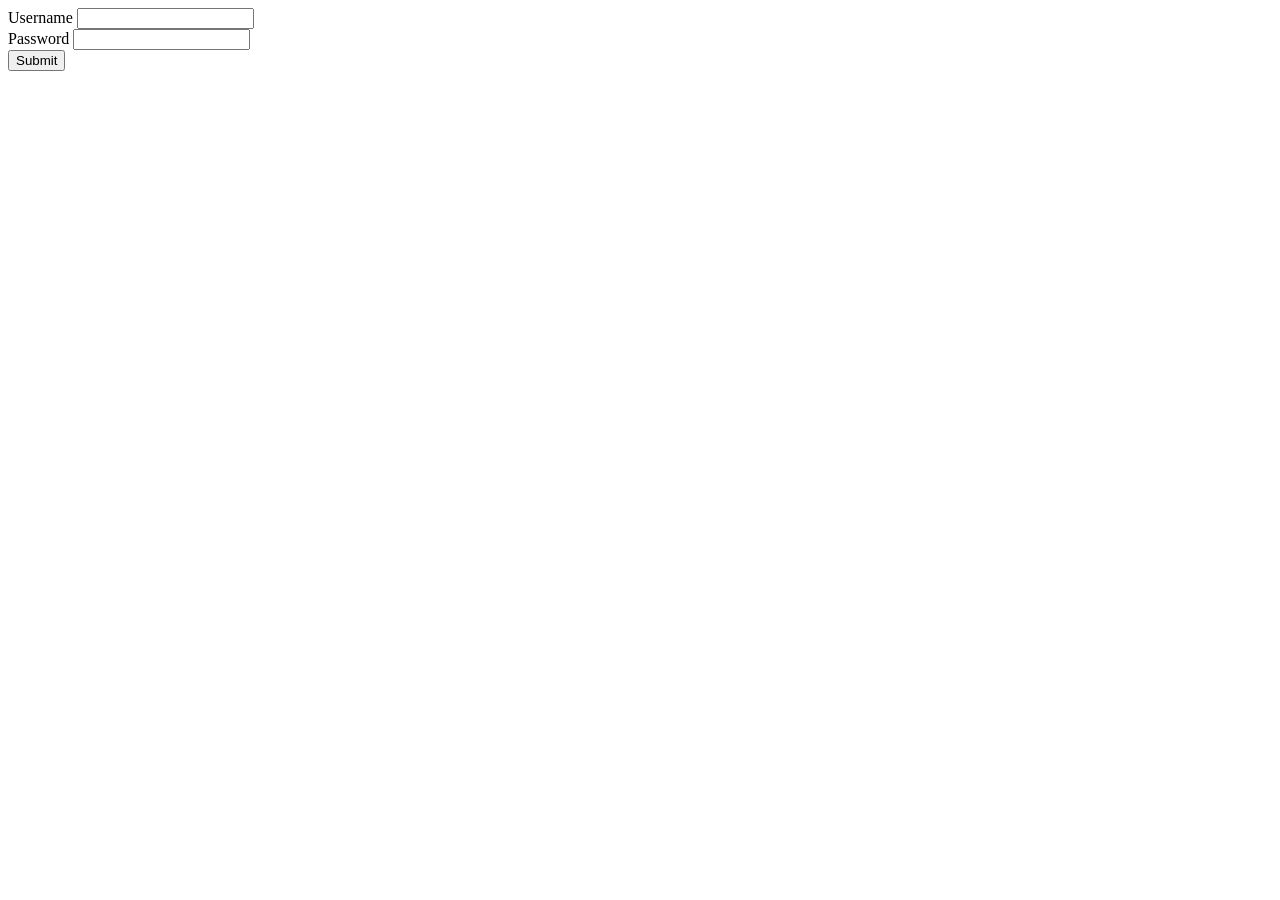
<file: Day 2/Challenge.html>
<!DOCTYPE html>
<html>
    <head>
        <title>
            BRIMO
        </title>
    </head>
    <body>
        <form action="">
            Username <input type="text" name="" id="username">
            <br>
            Password <input type="password" name="" id="password">
            <br>
            <input type="button" id="submit" value="Submit">
        </form>
        <script>
            var email = "rinaldi@lmsbflp.com";
            var lama = "password";
            document.getElementById("submit").addEventListener("click", function(pass, user, hasil){
                pass = document.getElementById("password").value;
                user = document.getElementById("username").value
                if(pass == lama && user == email){
                    window.location.href = "C:/Rinaldi/BRI/Bootcamp/Golang/Day%201/Assigment%201.html"
                    alert("Sukses")
                }else{
                    window.location.href = "https://www.google.com"
                    alert("Gagal")
                }
            })
        </script>
    </body>
</html>
</file>
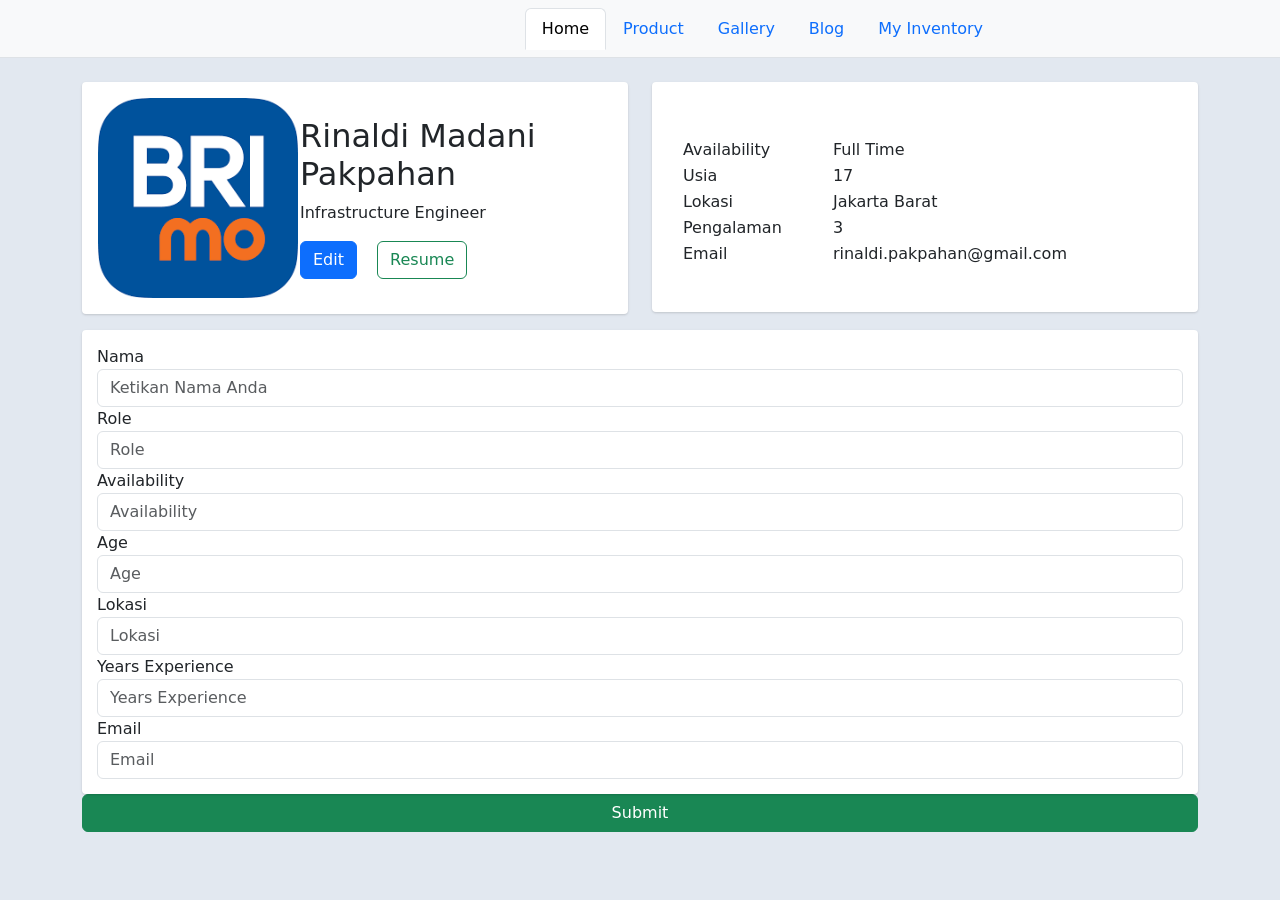
<file: Day 3/Assiigment 2.html>
<!DOCTYPE html>
<html>
    <head>
        <title>BRIMO</title>
        <link href="https://cdn.jsdelivr.net/npm/bootstrap@5.1.3/dist/css/bootstrap.min.css" rel="stylesheet" integrity="sha384-1BmE4kWBq78iYhFldvKuhfTAU6auU8tT94WrHftjDbrCEXSU1oBoqyl2QvZ6jIW3" crossorigin="anonymous">
        <script src="https://cdn.jsdelivr.net/npm/bootstrap@5.1.3/dist/js/bootstrap.bundle.min.js" integrity="sha384-ka7Sk0Gln4gmtz2MlQnikT1wXgYsOg+OMhuP+IlRH9sENBO0LRn5q+8nbTov4+1p" crossorigin="anonymous"></script>
        <link rel="stylesheet" type="text/css" href="syle.css">
    </head>
    <body>
        <ul class="navbar navbar-expand-lg navbar-light bg-light nav justify-content-end nav-tabs" style="padding-right: 280px;">
            <li class="nav-item">
                <a class="nav-link active" aria-current="page" href="Challenge.html">Home</a>
              </li>
              <li class="nav-item">
                <a class="nav-link" href="Challenge.html">Product</a>
              </li>
              <li class="nav-item">
                <a class="nav-link" href="#">Gallery</a>
              </li>
              <li class="nav-item">
                <a class="nav-link" href="#">Blog</a>
              </li>
              <li class="nav-item">
                <a class="nav-link" href="#">My Inventory</a>
              </li>
        </ul>
        <br>
        <div class="container">
            <div class="row">
                <div class="col-md-6 mb-3">
                    <div class="card">
                        <table>
                            <tr>
                                <td>
                                    <img src="BRIMO.png" alt="BRIMO" width="200" height="200">
                                </td>
                                <td>
                                    <H2 id="name">Rinaldi Madani Pakpahan</H2>
                                    <p id="rols">Infrastructure Engineer</p>
                                    <button class="btn btn-primary"  data-toggle="modal" data-target="#form" id="edit" type="button" style="margin-right: 15px;">Edit</button>                                      
                                    <button class="btn btn-outline-success" type="button">Resume</button>
                                </td>
                            </tr>
                        </table>
                    </div>
                </div>
                <div class="col-md-6 mb-3">
                    <div class="card" style="padding-top: 55px; padding-bottom: 45px; padding-left: 30px;">
                        <table>
                            <tr>
                                <td>Availability</td>
                                <td id="avai">Full Time</td>
                            </tr>
                            <tr>
                                <td>Usia</td>
                                <td id="usai">17</td>
                            </tr>
                            <tr>
                                <td>Lokasi</td>
                                <td id="lok">Jakarta Barat</td>
                            </tr>
                            <tr>
                                <td>Pengalaman</td>
                                <td id="expe">3</td>
                            </tr>
                            <tr>
                                <td>Email</td>
                                <td id="mail">rinaldi.pakpahan@gmail.com</td>
                            </tr>
                        </table>
                    </div>
                </div>
            </div>
            <div class="card">
                <div class="form-group">
                    <label for="nama">Nama</label>
                    <input type="text" class="form-control" id="nama" placeholder="Ketikan Nama Anda">
                </div>
                <div class="form-group">
                    <label for="role">Role</label>
                    <input type="text" class="form-control" id="role" placeholder="Role">
                </div>
                <div class="form-group">
                    <label for="availability">Availability</label>
                    <input type="text" class="form-control" id="availability" placeholder="Availability">
                    </div>
                    <div class="form-group">
                    <label for="age">Age</label>
                    <input type="text" class="form-control" id="age" placeholder="Age">
                    </div>
                    <div class="form-group">
                        <label for="Lokasi">Lokasi</label>
                        <input type="text" class="form-control" id="Lokasi" placeholder="Lokasi">
                    </div>
                    <div class="form-group">
                        <label for="YearsExperience">Years Experience</label>
                        <input type="text" class="form-control" id="YearsExperience" placeholder="Years Experience">
                    </div>
                    <div class="form-group">
                        <label for="Email">Email</label>
                        <input type="text" class="form-control" id="Email" placeholder="Email">
                    </div>
                </form>
            </div>
            <div class="modal fade" id="form" tabindex="-1" role="dialog" aria-labelledby="exampleModalLabel" aria-hidden="true">
                <div class="modal-dialog modal-dialog-centered" role="document">
                  <div class="modal-content">
                    <div class="modal-header border-bottom-0">
                      <h5 class="modal-title" id="exampleModalLabel">Create Account</h5>
                      <button type="button" class="close" data-dismiss="modal" aria-label="Close">
                        <span aria-hidden="true">&times;</span>
                      </button>
                    </div>
                    <form id="profileForm">
                      <div class="modal-body">
                        <div class="form-group">
                            <label for="nama">Nama</label>
                            <input type="text" class="form-control" id="nama1" placeholder="Ketikan Nama Anda">
                        </div>
                        <div class="form-group">
                            <label for="role">Role</label>
                            <input type="text" class="form-control" id="role1" placeholder="Role">
                        </div>
                        <div class="form-group">
                            <label for="availability">Availability</label>
                            <input type="text" class="form-control" id="availability1" placeholder="Availability">
                        </div>
                        <div class="form-group">
                            <label for="age">Age</label>
                            <input type="text" class="form-control" id="age1" placeholder="Age">
                        </div>
                        <div class="form-group">
                            <label for="Lokasi">Lokasi</label>
                            <input type="text" class="form-control" id="Lokasi1" placeholder="Lokasi">
                        </div>
                        <div class="form-group">
                            <label for="YearsExperience">Years Experience</label>
                            <input type="text" class="form-control" id="YearsExperience1" placeholder="Years Experience">
                        </div>
                        <div class="form-group">
                            <label for="Email">Email</label>
                            <input type="text" class="form-control" id="Email1" placeholder="Email">
                        </div>
                      </div>
                      <div class="modal-footer border-top-0 d-flex justify-content-center">
                        <button type="submit" id="submitForm" class="btn btn-success">Submit</button>
                      </div>
                    </form>
                  </div>
                </div>
              </div>
            <div class="d-grid gap-2">
                <button class="btn btn-success" id="submit" type="button">Submit</button>
            </div>
        </div>
    </body>
    <script src="https://code.jquery.com/jquery-3.2.1.slim.min.js" integrity="sha384-KJ3o2DKtIkvYIK3UENzmM7KCkRr/rE9/Qpg6aAZGJwFDMVNA/GpGFF93hXpG5KkN" crossorigin="anonymous"></script>
    <script src="https://cdn.jsdelivr.net/npm/popper.js@1.12.9/dist/umd/popper.min.js" integrity="sha384-ApNbgh9B+Y1QKtv3Rn7W3mgPxhU9K/ScQsAP7hUibX39j7fakFPskvXusvfa0b4Q" crossorigin="anonymous"></script>
    <script src="https://cdn.jsdelivr.net/npm/bootstrap@4.0.0/dist/js/bootstrap.min.js" integrity="sha384-JZR6Spejh4U02d8jOt6vLEHfe/JQGiRRSQQxSfFWpi1MquVdAyjUar5+76PVCmYl" crossorigin="anonymous"></script>
    <script src="DOM.js"></script>
</html>
</file>
<file: Day 3/syle.css>
body{
    color: #1a202c;
    text-align: left;
    background-color: #e2e8f0;
    min-width: 321 px;
    max-width: 400 px;
}
.main-body {
    padding: 15px;
}
.card {
    box-shadow: 0 1px 3px 0 rgba(0,0,0,.1), 0 1px 2px 0 rgba(0,0,0,.06);
}

.card {
    position: relative;
    display: flex;
    flex-direction: column;
    min-width: 0;
    word-wrap: break-word;
    background-color: #fff;
    background-clip: border-box;
    border: 0 solid rgba(0,0,0,.125);
    border-radius: .25rem;
    padding: 15px;
}

.card-body {
    flex: 1 1 auto;
    min-height: 1px;
    padding: 1rem;
}

.gutters-sm {
    margin-right: -8px;
    margin-left: -8px;
}

.gutters-sm>.col, .gutters-sm>[class*=col-] {
    padding-right: 8px;
    padding-left: 8px;
}
.mb-3, .my-3 {
    margin-bottom: 1rem!important;
}

.bg-gray-300 {
    background-color: #e2e8f0;
}
.h-100 {
    height: 100%!important;
}
.shadow-none {
    box-shadow: none!important;
}
</file>
